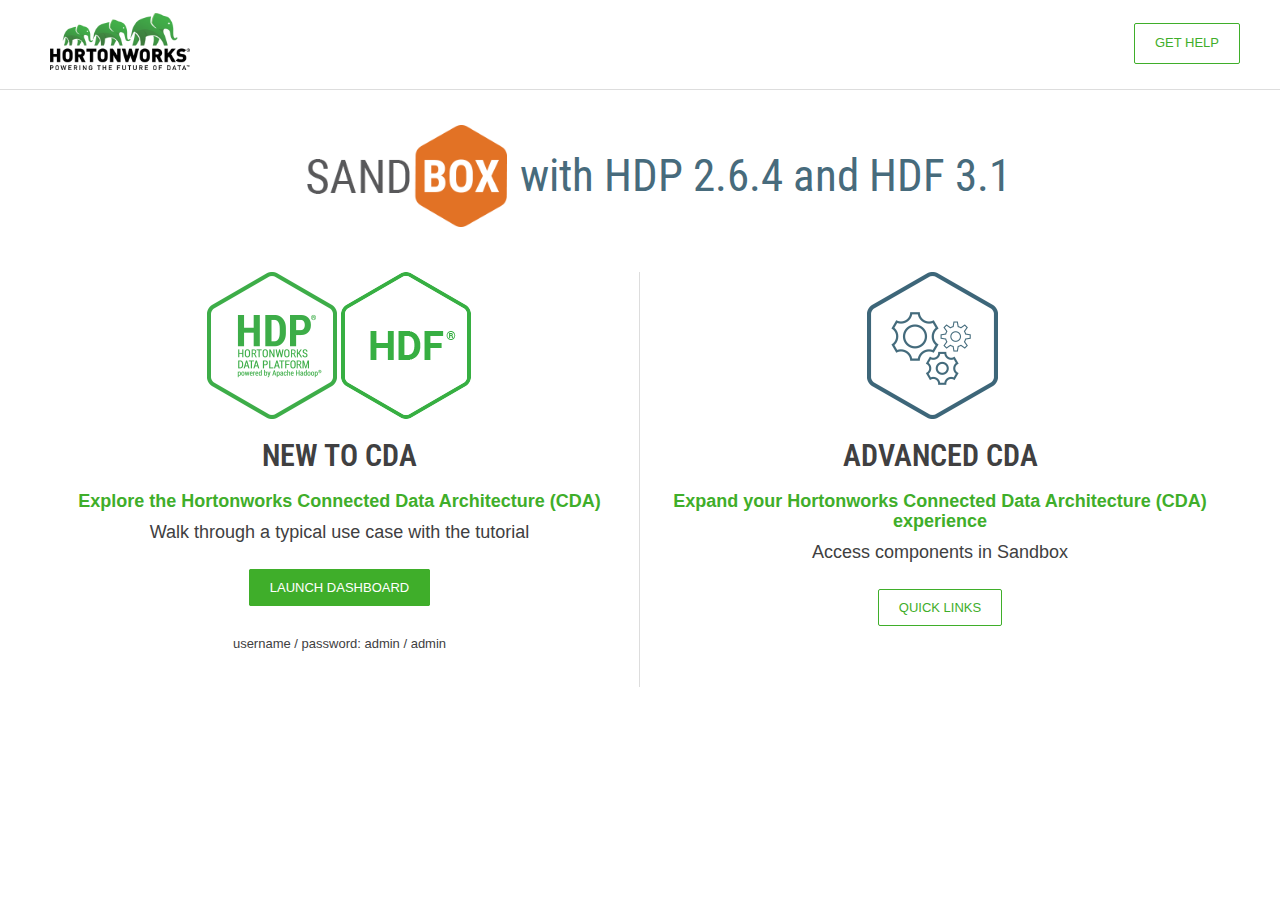
<file: index.html>
<!DOCTYPE html>
<html lang="en" class="no-js">
	<head>
		<meta charset="UTF-8" />
		<meta http-equiv="X-UA-Compatible" content="IE=edge">
		<meta name="viewport" content="width=device-width, initial-scale=1">
		<title>Hortonworks Sandbox Connected Data Architecture with HDP 2.6.4 and HDF 3.1</title>
		<!--<link rel="shortcut icon" href="../favicon.ico">-->
    <link rel="stylesheet" type="text/css" href="css/stylesheet.css" />
    <link rel="stylesheet" type="text/css" href="css/bootstrap.min.css" />
    <script src="js/jquery-2.1.4.min.js"></script>
    <script src="js/bootstrap.min.js"></script>
    <script src="js/script.js"></script>

    <script type="text/javascript">
      var ip = location.host;
      var l = ip.search(/:\d/);
      if( l > -1 ) {
        ip = ip.substr(0, l);
      }
    </script>
	</head>

	<body>
		<header>
			<div class="containerx">
				<div class="rowx scoot-top">
					<a href="http://hortonworks.com" target="_blank"><img src="images/splash/HWX-RGB-full-w-tagline.png" alt="" class="logo"></a>

          <a class="get-support button-default" target="_blank" href="https://community.hortonworks.com/spaces/81/index.html?type=question">GET HELP</a>
				</div>

			</div>
		</header>

		<div class="containerx">
			<div class="sandbox-logo text-center">
				<img src="images/splash/Sandbox_logo.png" alt="Hortonworks Sandbox"> <h1>with HDP 2.6.4 and HDF 3.1</h1>
			</div>

			<div class="col-two text-center border-right">
				<img src="images/splash/hdp-icon.png" alt="Hortonworks DataFlow">
        <img src="images/splash/hdf-icon.png" alt="Hortonworks DataFlow">
				<h2>New to CDA</h2>
				<h3>Explore the Hortonworks Connected Data Architecture (CDA)</h3>
				<p>Walk through a typical use case with the tutorial</p>
				<a href="#" onclick="openWindows(ip)" class="button-default button-filled dashboard">
					<span class="launch">Launch Dashboard</span>
					<span class="enable-popup">Please disable popup blocker..</span>
				</a>
				<p class="bottom-note">
					<span class="note">username / password: <strong>admin / admin</strong></span>
				</p>
			</div>

			<div class="col-two text-center">
				<img src="images/splash/gear-icon.png" class="gear-icon">
				<h2>Advanced CDA</h2>
				<h3>Expand your Hortonworks Connected Data Architecture (CDA) experience</h3>
				<p>Access components in Sandbox</p>
				<a href="quicklinks.html" class="button-default">Quick Links</a>
			</div>
		</div>
	</body>

	<iframe src="http://hortonworks.com/sandbox-tracking" style="display: block; width:0px; height:0px; border: none;" border="0"></iframe>

</html>
</file>
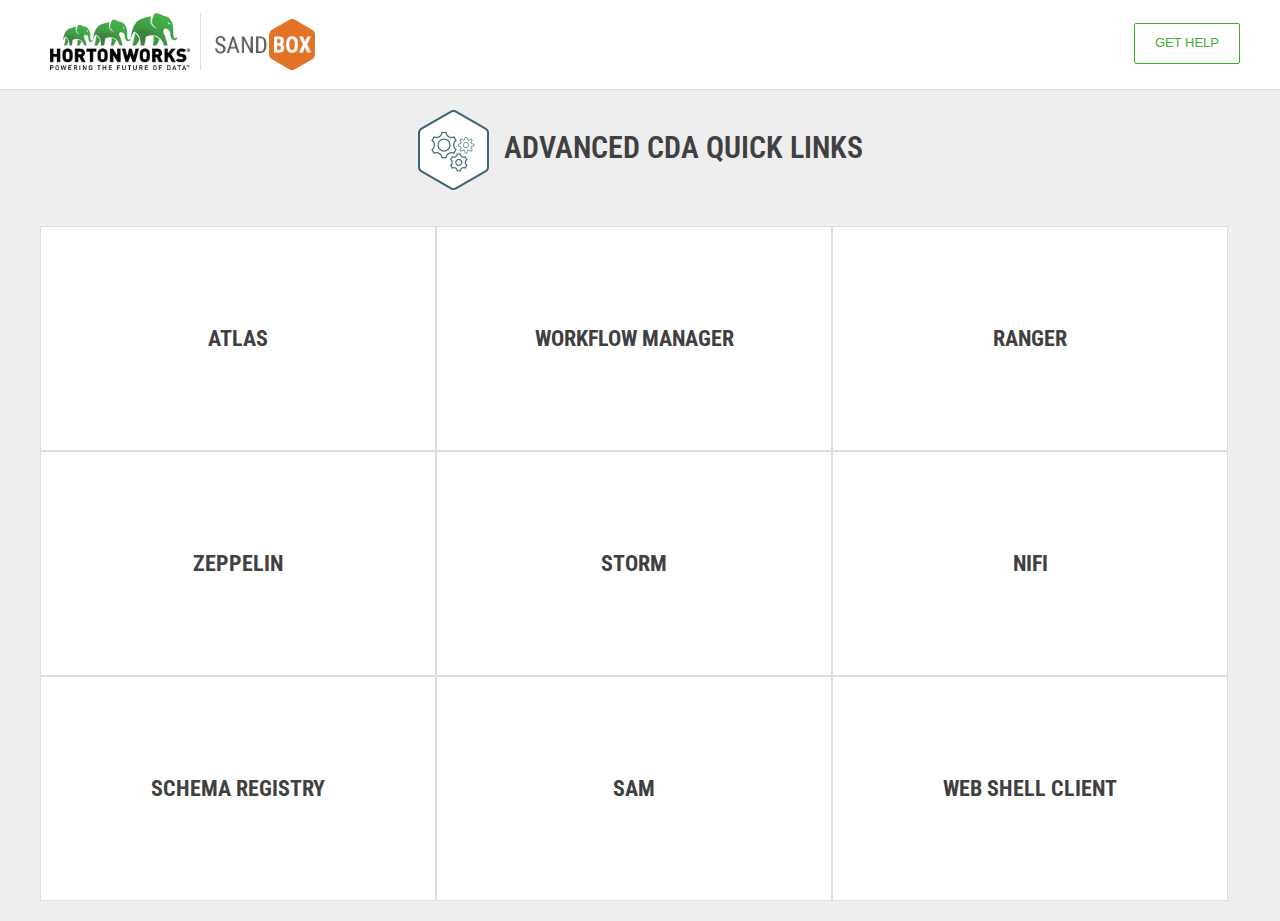
<file: quicklinks.html>
<!DOCTYPE html>
<html lang="en" class="no-js">
	<head>
		<meta charset="UTF-8" />
		<meta http-equiv="X-UA-Compatible" content="IE=edge">
		<meta name="viewport" content="width=device-width, initial-scale=1">
		<title>Hortonworks Sandbox HDF 3.1</title>
		<!--<link rel="shortcut icon" href="../favicon.ico">-->
    <link rel="stylesheet" type="text/css" href="css/stylesheet.css" />
    <link rel="stylesheet" type="text/css" href="css/bootstrap.min.css" />
    <script src="js/jquery-2.1.4.min.js"></script>
    <script src="js/bootstrap.min.js"></script>
    <script src="js/script.js"></script>

    <script type="text/javascript">
      var ip = location.host;
      var l = ip.search(/:\d/);
      if( l > -1 ) {
        ip = ip.substr(0, l);
      }
    </script>
	</head>

	<body style="background-color:#eee;">
		<header>
			<div class="containerx">
				<div class="rowx scoot-top">
					<div  class="border-right"><a href="https://hortonworks.com" target="_blank"><img src="images/splash/HWX-RGB-full-w-tagline.png" alt="" class="logo"></a>
					</div>

					<a href="/"><img src="images/splash/Sandbox_logo.png" alt="Hortonworks Sandbox" class="logo-splash2"></a>

          <a class="get-support button-default" target="_blank" href="https://community.hortonworks.com/spaces/81/index.html?type=question">GET HELP</a>
				</div>
			</div>
		</header>

		<div class="containerx">
			<h2 class="text-center"><img src="images/splash/gear-adv-top.png" class="gear-icon" alt="Hortonworks Data Platform">Advanced CDA Quick Links</h2>

			<div class="wrapper">
        <div class="col-three text-center short">
          <div class="cell">
            <div>
              <h4>Atlas</h4>
            </div>
            <div class="rollover">
              <p class="ip">
                <a class="singleui" id="atlas" title="Atlas">Go to UI</a>
                <br /><br />
                <span class="note">username &amp; password: <strong>holger_gov</strong></span>
                <br /><br />
                <span class="note">Service disabled by default.  Visit Ambari to enable this service.</span>
              </p>
            </div>
          </div>
        </div>

        <div class="col-three text-center short">
          <div class="cell">
            <div>
              <h4>Workflow Manager</h4>
            </div>
            <div class="rollover">
              <p class="ip">
                <a class="singleui" id="wfm" title="Workflow Manager">Go to UI</a>
                <br /><br />
                <span class="note">username &amp; password: <strong>admin</strong></span>
              </p>
            </div>
          </div>
        </div>

        <div class="col-three text-center short">
          <div class="cell">
            <div>
              <h4>Ranger</h4>
            </div>
            <div class="rollover">
              <p class="ip">
                <a class="singleui" id="ranger" title="Ranger">Go to UI</a>
                <br /><br />
                <span class="note">username &amp; password: <strong>admin</strong></span>
              </p>
            </div>
          </div>
        </div>

        <div class="col-three text-center short">
          <div class="cell">
            <div>
              <h4>Zeppelin</h4>
            </div>
            <div class="rollover">
              <p class="ip">
                <a class="singleui" id="zeppelin" title="Zeppelin">Go to UI</a></p>
            </div>
          </div>
        </div>
        
				<div class="col-three text-center short">
					<div class="cell">
						<div>
							<h4>Storm</h4>
						</div>
						<div class="rollover">
							<p class="ip">
								<a class="singleui" id="storm" title="Storm">Go to UI</a>
							</p>
						</div>
					</div>
				</div>

				<div class="col-three text-center medium">
					<div class="cell">
						<div>
							<h4>NiFi</h4>
						</div>
						<div class="rollover">
							<p class="ip">
								<a class="singleui" id="nifi" title="NiFi">Go to UI</a>
							</p>
						</div>
					</div>
				</div>

				<div class="col-three text-center medium">
					<div class="cell">
						<div>
							<h4>Schema Registry</h4>
						</div>
						<div class="rollover">
							<p class="ip">
								<a class="singleui" id="registry" title="Schema Registry">Go to UI</a>
							</p>
						</div>
					</div>
				</div>

				<div class="col-three text-center medium">
					<div class="cell">
						<div>
							<h4>SAM</h4>
						</div>
						<div class="rollover">
							<p class="ip">
								<a class="singleui" id="sam" title="SAM">Go to UI</a>
							</p>
						</div>
					</div>
				</div>

        <div class="col-three text-center short">
          <div class="cell">
            <div>
              <h4>Web Shell Client</h4>
            </div>
            <div class="rollover">
              <p class="ip">
                <a class="singleui" id="web-shell" title="Web Shell Client">Go to UI</a>
                <br/><br />
                <span class="note">username &amp; password: <strong>root / hadoop</strong></span>
              </p>
            </div>
          </div>
        </div>
			</div>
		</div>
	</body>

	<iframe src="http://hortonworks.com/sandbox-tracking" style="display: block; width:0px; height:0px; border: none;" border="0"></iframe>

</html>
</file>
<file: css/stylesheet.css>
@import url(http://fonts.googleapis.com/css?family=Cabin:400,500,700);
@import url(http://fonts.googleapis.com/css?family=Roboto+Condensed:400,500,700);

/*=========Base CSS==========*/

html {
	width: 100%;
	min-height: 100%;
	position: relative;
}
header {
	height: 90px;
	vertical-align: middle;
	border-bottom: 1px solid #ddd;
	background-color: #fff;
}
body {
	margin: 0;
	font-family: "Helvetica Neue", Helvetica, Arial, "Open Sans", "Lucida Grande", sans-serif;
	line-height: 1.5;
	min-width: 680px;
}
body a:hover {
	text-decoration: none;
}
body a:active, body a:focus {
	text-decoration: none;
	color: #fff;
	outline: none;
}
.containerx {
	max-width: 1200px;
	margin: 0 auto;
	font-family: 'Roboto', Helvetica, Arial, sans-serif;
}
.logo{
	max-width: 140px;
	height: auto;
}
div h1 {
	margin: 0;
	font-family: 'Roboto Condensed', Helvetica, Arial, sans-serif;
	display: inline-block;
	font-weight: 400;
	color: #404041;
	font-size: 45px;
	vertical-align: middle;
}
div h2 {
	font-family: 'Roboto Condensed', Helvetica, Arial, sans-serif;
	color: #404041;
	font-weight: 600;
	text-transform: uppercase;
}
div h3, div h4 {
	color: #3fae2a;
	font-size: 18px;
	font-weight: bold;
}
div h4 {
	font-family: 'Roboto Condensed', Helvetica, Arial, sans-serif;
	text-transform: uppercase;
	color: #404041;
	font-size: 22px;
	margin-top: 100px;
	margin-bottom: 0;
	transition: .5s cubic-bezier(0, 1, 0.5, 1);
  	transform: translateY(0);
}
div h5 {
	text-transform: uppercase;
    font-family: "Roboto Condensed", Helvetica Neue, Helvetica, Arial, sans-serif;
    margin: 12px;
    padding-top: 10px;
    font-size: 26px;
    font-weight: bold;
}
div p {
	color: #404041;
	font-size: 18px;
	line-height: 20px;
    font-weight: 300;
    margin-bottom: 15px;
}
div strong {
	font-weight: 400;
}
div a, div a:visited, div a:focus, div a:active, div a:hover, p.ip {
	color: #1fa4d4;
}
p.ip {
	cursor: pointer;
}
.bottom-note {
	margin-top: 35px;
}
.note {
	font-size: 13px;
	line-height: 15px;
	color: #404041;
}
.note span {
	margin-bottom: 15px;
}
div h2 img { 
	max-width: 90px;
}
.scoot-top {
	padding-top: 13px;
}
.scoot-top img {
	margin: 0px 10px;
}
.get-support {
	margin-top: 10px;
	float: right;
}
div a.button-default, div a.button-default:focus {
	border: 1px solid #3fae2a;
	color: #3fae2a;
	font-size: 13px;
	padding: 10px 20px;
	border-radius: 2px;
	text-transform: uppercase;
	-webkit-transition: all 0.3s ease-in-out;
    -moz-transition: all 0.3s ease-in-out;
    -o-transition: all 0.3s ease-in-out;
    transition: all 0.3s ease-in-out;
}
.button-default:hover, .button-default:active {
	text-decoration: none;
	background: #3b8740;
    border-color: #3b8740;
    color: white;
}
div a.button-filled, div a.button-filled:focus {
	background-color: #3fae2a;
	color: #fff;
}
.sandbox-logo, .wrapper {
	margin: 35px 0 20px;
	overflow: auto;
}
.sandbox-logo img {
	max-width: 200px;
	margin-left: 38px;
}
.sandbox-logo h1 {
	margin-left: 10px;
	color: #476b7c;
}
.logo-splash2 {
	max-width: 100px;
	vertical-align: bottom;
}
.col-two {
	width: 50%;
	position: relative;
	float: left;
}
.col-three {
	width: 33%;
	position: relative;
	float: left;
	overflow: hidden;
}
.containerx .col-two {
	margin: 25px 0;
}
.border-right {
	border-right: 1px solid #ddd;
}
.containerx .col-three {
	border: 1px solid #ddd;
	height: 225px;
}
.containerx .wrapper .col-three {
	background-color: #fff;
}
.scoot-top div {
	display: inline-block;
}
.col-two img {
	max-width: 131px;
	max-height: 149px;
}
.gear-icon {
	max-height: 115px;
	margin-right: 15px;
}
.col-two p {
	margin-bottom: 35px;
}
.col-three > div > {
	padding: 10px 25px;
}
.rollover {
	overflow-y: hidden;
	max-height: 500px; 
	display: none;
	margin-top: 15px;
}
table {
	text-align: middle;
	margin: 0 auto;
	margin-top: -15px;
	margin-bottom: 5px;
}
table td {
	text-align: left;
	padding: 0px 10px;
}
#content-body{
	display: block;
	background-color: #eee;
	padding: 1% 3%;
	width: 520px;
	margin: 35px auto;
}
.the-iframe{
	overflow-y: hidden;
	border: none;
	width: 100%;
	height: 385px;
	font-size: 125%;
	color: #555;
}
p#subtext {
	border-bottom: 2px solid #cccccc;
	margin-bottom: 25px;
	padding-bottom: 30px;
	line-height: 22px;
    font-size: 16px;
}

.dashboard .enable-popup { display: none; }
.dashboard:hover .launch { display: none; }
.dashboard:hover .enable-popup { display: inline; }

/*=========Responsive==========*/
@media only screen and (max-width: 1050px) {
	.col-two {
		width: 100%;
	}
	.col-three {
		width: 50%;
	}
	.border-right {
	    border-right: 0px solid transparent;
	}
	h4 {  
		font-size: 18px;
	}
	p.note { 
		margin-bottom: 2px; 
	}
	.rollover div a { 
		font-size: 13px;
	}
	.col-three > div {
		padding: 6px 0;
	}
}
@media only screen and (max-width: 650px) {
	.col-three {
		width: 100%;
	}
}
</file>
